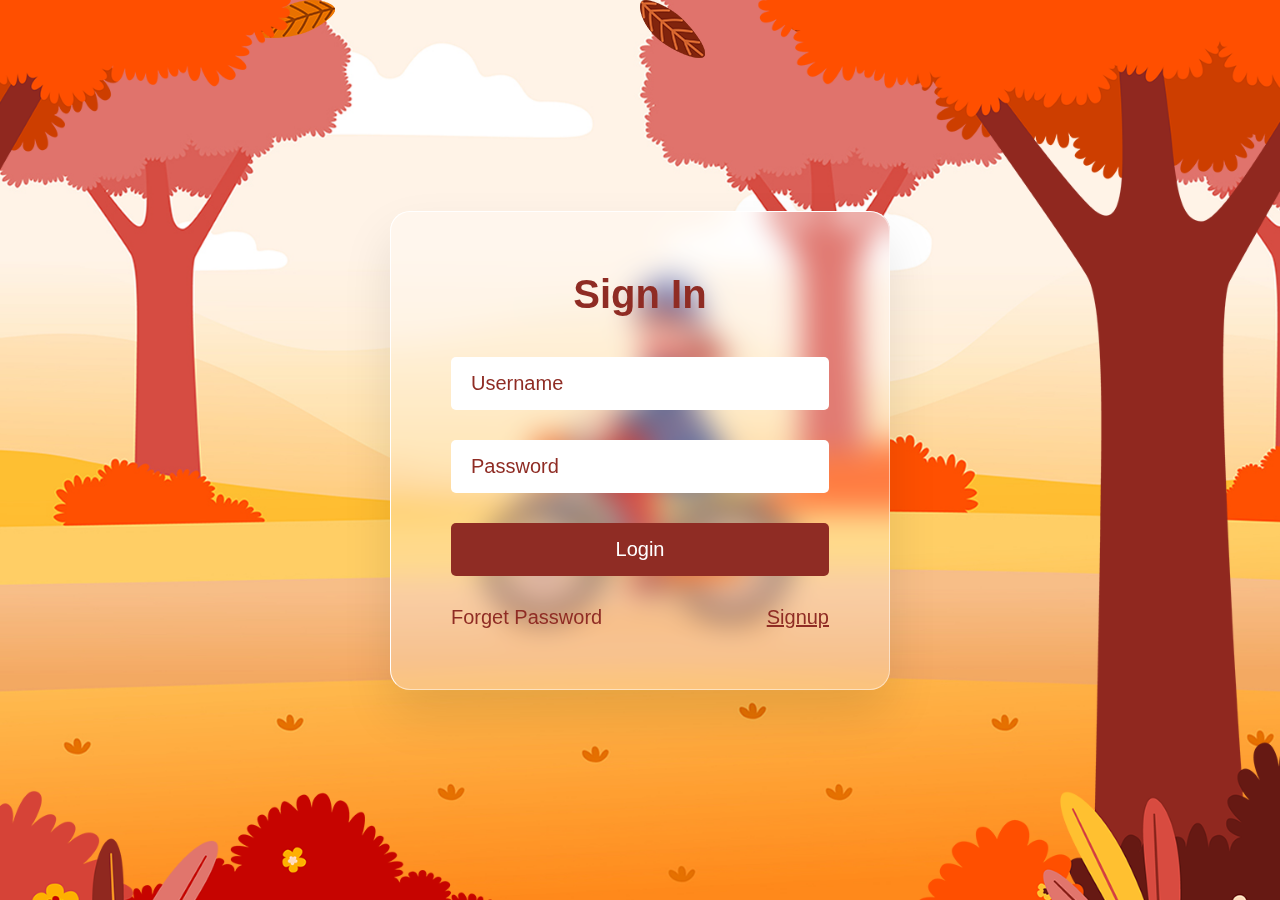
<file: animatedlogin/index.html>
<!DOCTYPE html>
<html lang="en">
<head>
    <meta charset="UTF-8">
    <meta http-equiv="X-UA-Compatible" content="IE=edge">
    <meta name="viewport" content="width=device-width, initial-scale=1.0">

    <link rel="stylesheet" href="style.css">
    <title>Animated Login Page</title>
</head>
<body>
<section>
<div class="leaves">
    <div class="set">
        <div><img src="img/leaf_01.png"></div>
        <div><img src="img/leaf_02.png"></div>
        <div><img src="img/leaf_03.png"></div>
        <div><img src="img/leaf_04.png"></div>
        <div><img src="img/leaf_01.png"></div>
        <div><img src="img/leaf_02.png"></div>
        <div><img src="img/leaf_03.png"></div>
        <div><img src="img/leaf_04.png"></div>
    </div>
</div>
<img src="img/bg.jpg" class="bg">
<img src="img/girl.png" class="girl">

<div class="login">
    <h2> Sign In </h2>

    <div class="inputBox">
   <input type="text" placeholder="Username">
    </div>

    <div class="inputBox">
        <input type="password" placeholder="Password">
         </div>

         <div class="inputBox">
            <input type="submit" value="Login" id="btn">
         </div>

         <div class="group">
            <a href="#">Forget Password</a>
            <a href="#">Signup</a>
         </div>
        </div>

<img src="img/trees.png" class="trees">

</section>





    
</body>
</html>
</file>
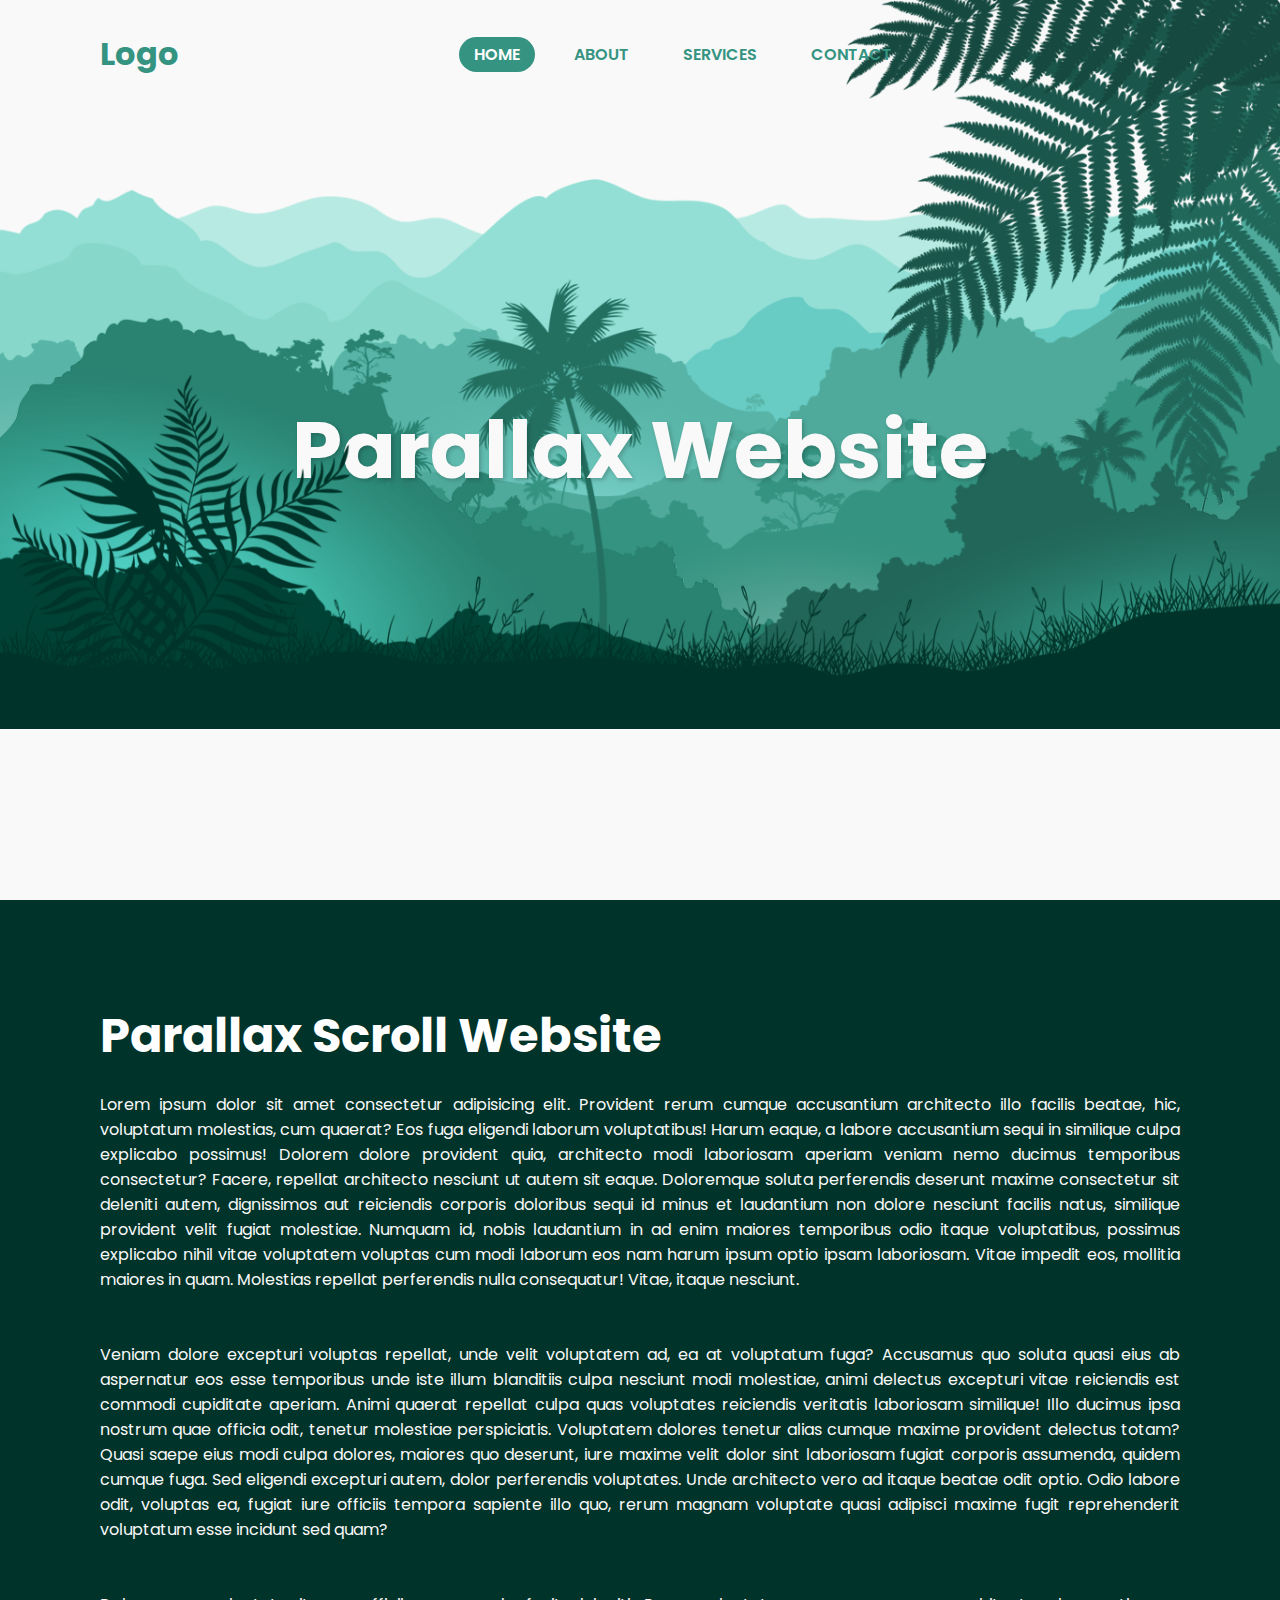
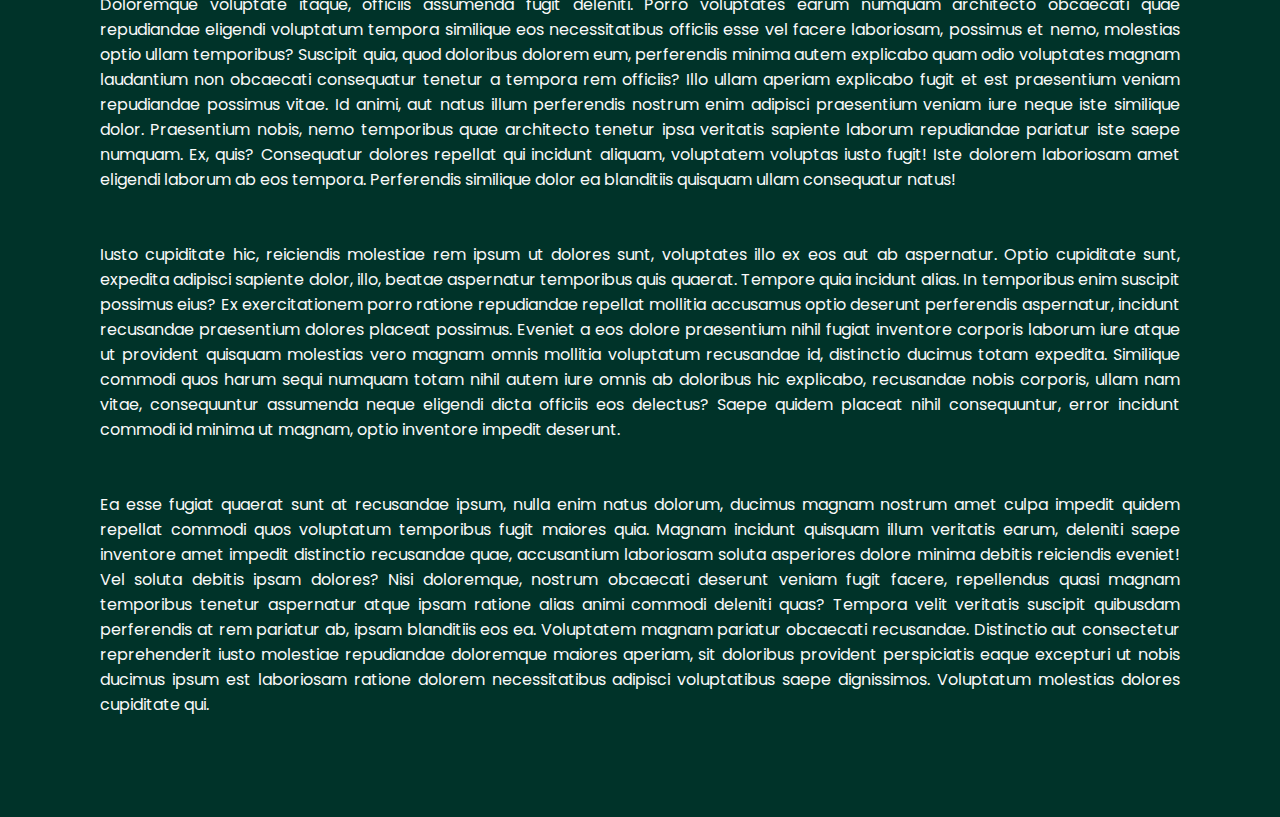
<file: Parallax Scrolling Website Projects/index.html>
<!DOCTYPE html>
<html lang="en">

<head>
    <meta charset="UTF-8">
    <meta http-equiv="X-UA-Compatible" content="IE=edge">
    <meta name="viewport" content="width=device-width, initial-scale=1.0">
    <title>Parallax Scrolling Website | Codehal</title>
    <link rel="stylesheet" href="style.css">
</head>
<body>
    
    <header>
        <h2 class="logo">Logo</h2>
        <nav class="navigation">
            <a href="#" class="active">HOME</a>
            <a href="#">ABOUT</a>
            <a href="#">SERVICES</a>
            <a href="#">CONTACT</a>
        </nav>
    </header>
 
    <section class="parallax">
        <img src="hill1.png" id="hill1">
        <img src="hill2.png" id="hill2">
        <img src="hill3.png" id="hill3">
        <img src="hill4.png" id="hill4">
        <img src="hill5.png" id="hill5">
        <img src="tree.png" id="tree">
        <h2 id="text">Parallax Website</h2>
        <img src="leaf.png" id="leaf">
        <img src="plant.png" id="plant">
    </section>
    
    <section class="sec">
        <h2>Parallax Scroll Website</h2>
            <p align="justify">Lorem ipsum dolor sit amet consectetur adipisicing elit. Provident rerum cumque accusantium architecto illo facilis beatae, hic, voluptatum molestias, cum quaerat? Eos fuga eligendi laborum voluptatibus! Harum eaque, a labore accusantium sequi in similique culpa explicabo possimus! Dolorem dolore provident quia, architecto modi laboriosam aperiam veniam nemo ducimus temporibus consectetur? Facere, repellat architecto nesciunt ut autem sit eaque. Doloremque soluta perferendis deserunt maxime consectetur sit deleniti autem, dignissimos aut reiciendis corporis doloribus sequi id minus et laudantium non dolore nesciunt facilis natus, similique provident velit fugiat molestiae. Numquam id, nobis laudantium in ad enim maiores temporibus odio itaque voluptatibus, possimus explicabo nihil vitae voluptatem voluptas cum modi laborum eos nam harum ipsum optio ipsam laboriosam. Vitae impedit eos, mollitia maiores in quam. Molestias repellat perferendis nulla consequatur! Vitae, itaque nesciunt.</p aligin="justify"><br><br>
            <p align="justify">Veniam dolore excepturi voluptas repellat, unde velit voluptatem ad, ea at voluptatum fuga? Accusamus quo soluta quasi eius ab aspernatur eos esse temporibus unde iste illum blanditiis culpa nesciunt modi molestiae, animi delectus excepturi vitae reiciendis est commodi cupiditate aperiam. Animi quaerat repellat culpa quas voluptates reiciendis veritatis laboriosam similique! Illo ducimus ipsa nostrum quae officia odit, tenetur molestiae perspiciatis. Voluptatem dolores tenetur alias cumque maxime provident delectus totam? Quasi saepe eius modi culpa dolores, maiores quo deserunt, iure maxime velit dolor sint laboriosam fugiat corporis assumenda, quidem cumque fuga. Sed eligendi excepturi autem, dolor perferendis voluptates. Unde architecto vero ad itaque beatae odit optio. Odio labore odit, voluptas ea, fugiat iure officiis tempora sapiente illo quo, rerum magnam voluptate quasi adipisci maxime fugit reprehenderit voluptatum esse incidunt sed quam?</p aligin="justify"><br><br>
            <p align="justify">Doloremque voluptate itaque, officiis assumenda fugit deleniti. Porro voluptates earum numquam architecto obcaecati quae repudiandae eligendi voluptatum tempora similique eos necessitatibus officiis esse vel facere laboriosam, possimus et nemo, molestias optio ullam temporibus? Suscipit quia, quod doloribus dolorem eum, perferendis minima autem explicabo quam odio voluptates magnam laudantium non obcaecati consequatur tenetur a tempora rem officiis? Illo ullam aperiam explicabo fugit et est praesentium veniam repudiandae possimus vitae. Id animi, aut natus illum perferendis nostrum enim adipisci praesentium veniam iure neque iste similique dolor. Praesentium nobis, nemo temporibus quae architecto tenetur ipsa veritatis sapiente laborum repudiandae pariatur iste saepe numquam. Ex, quis? Consequatur dolores repellat qui incidunt aliquam, voluptatem voluptas iusto fugit! Iste dolorem laboriosam amet eligendi laborum ab eos tempora. Perferendis similique dolor ea blanditiis quisquam ullam consequatur natus!</p aligin="justify"><br><br>
            <p align="justify">Iusto cupiditate hic, reiciendis molestiae rem ipsum ut dolores sunt, voluptates illo ex eos aut ab aspernatur. Optio cupiditate sunt, expedita adipisci sapiente dolor, illo, beatae aspernatur temporibus quis quaerat. Tempore quia incidunt alias. In temporibus enim suscipit possimus eius? Ex exercitationem porro ratione repudiandae repellat mollitia accusamus optio deserunt perferendis aspernatur, incidunt recusandae praesentium dolores placeat possimus. Eveniet a eos dolore praesentium nihil fugiat inventore corporis laborum iure atque ut provident quisquam molestias vero magnam omnis mollitia voluptatum recusandae id, distinctio ducimus totam expedita. Similique commodi quos harum sequi numquam totam nihil autem iure omnis ab doloribus hic explicabo, recusandae nobis corporis, ullam nam vitae, consequuntur assumenda neque eligendi dicta officiis eos delectus? Saepe quidem placeat nihil consequuntur, error incidunt commodi id minima ut magnam, optio inventore impedit deserunt.</p aligin="justify"><br><br>
            <p align="justify">Ea esse fugiat quaerat sunt at recusandae ipsum, nulla enim natus dolorum, ducimus magnam nostrum amet culpa impedit quidem repellat commodi quos voluptatum temporibus fugit maiores quia. Magnam incidunt quisquam illum veritatis earum, deleniti saepe inventore amet impedit distinctio recusandae quae, accusantium laboriosam soluta asperiores dolore minima debitis reiciendis eveniet! Vel soluta debitis ipsam dolores? Nisi doloremque, nostrum obcaecati deserunt veniam fugit facere, repellendus quasi magnam temporibus tenetur aspernatur atque ipsam ratione alias animi commodi deleniti quas? Tempora velit veritatis suscipit quibusdam perferendis at rem pariatur ab, ipsam blanditiis eos ea. Voluptatem magnam pariatur obcaecati recusandae. Distinctio aut consectetur reprehenderit iusto molestiae repudiandae doloremque maiores aperiam, sit doloribus provident perspiciatis eaque excepturi ut nobis ducimus ipsum est laboriosam ratione dolorem necessitatibus adipisci voluptatibus saepe dignissimos. Voluptatum molestias dolores cupiditate qui.</p>
        
    </section>

    <script src="script.js"></script>
</body>

</html>
</file>
<file: animatedlogin/style.css>
*{
    margin: 0;
    padding: 0;
    box-sizing: border-box;
    font-family: 'poppins', sans-serif;
}

section{
    position: relative;
    display: flex;
    justify-content: center;
    align-items: center;
    width: 100%;
    height: 100vh;
    overflow-x: hidden;
}

section .bg{
 position: absolute;
 top: 0;
 left: 0;
 width: 100%;
 height: 100%;
 object-fit: cover;
 pointer-events: none;   
}

section .trees{
    position: absolute;
    top: 0;
    left: 0;
    width: 100%;
    height: 100%;
    object-fit: cover;  
    z-index: 100;
    pointer-events: none;
}

section .girl{
    position: absolute;
    scale: 0.65;
    animation: animatedGirl 10s linear infinite;
    pointer-events: none;
}

@keyframes animatedGirl{
    0%{
      transform: translateX(calc(100% + 100vw));  
    }
    
    50%{
        transform: translateX(calc(-100% - 100vw));  
      }

      50.01%{
        transform: translateX(calc(-100% - 100vw))
        rotateY(180deg);  
      }

      100%{
        transform: translateX(calc(100% + 100vw))
        rotateY(180deg);  
      }

}



.login{
    position: relative;
    padding: 60px;
    background: rgba(255,255,255,0.25);
    backdrop-filter: blur(15px);
    border: 1px solid #fff;
    border-bottom: 1px solid rgba(255,255,255,0.5);
    border-right: 1px solid rgba(255,255,255,0.5); 
    border-radius: 20px;
    width: 500px;
    display: flex;
    flex-direction: column;
    gap: 30px;
    box-shadow: 0 25px 50px rgba(0,0,0,0.1);
}

.login h2{
    position: relative;
    width: 100%;
    text-align: center;
    font-size: 2.5rem;
    font-weight: 600;
    color: #8f2c24;
    margin-bottom: 10px;
}

.login .inputBox{
    position: relative;
}
 
.login .inputBox input{
    position: relative;
    width: 100%;
    padding: 15px 20px;
    outline: none;
    font-size: 1.25rem;
    color: #8f2c24;
    border-radius: 5px;
    background: #fff;
    border: none;
    margin-bottom: 0px;

}

.login .inputBox ::placeholder{
    color: #8f2c24;
}

.login .inputBox #btn{
    position: relative;
    border: none;
    outline: none;
    background: #8f2c24;
    color: #fff;
    cursor: pointer;
    font-size: 1.25rem;
    font-weight: 500;
    transition: 0.5s;
}

.login .inputBox #btn:hover{
    background: #d64c42;
}

.login .group{
    display: flex;
    justify-content: space-between;
}


.login .group a{
    font-size: 1.25rem;
    color: #8f2c24;
    font-weight: 500;
    text-decoration: none;
}

.login .group a:nth-child(2){
    text-decoration: underline;
}

.leaves{
    position: absolute;
    width: 100%;
    height: 100vh;
    overflow: hidden;
    display: flex;
    justify-content: center;
    align-items: center;
    z-index: 1;
    pointer-events: none;
}

.leaves .set{
    position: absolute;
   width: 100%;
   height: 100%;
   top: 0;
   left: 0;
   pointer-events: none;
}

.leaves .set div{
    position: absolute;
    display: block;
}

.leaves .set div:nth-child(1){
    left: 20%;
    animation: animate 20s linear infinite;
}

.leaves .set div:nth-child(2){
    left: 50%;
    animation: animate 14s linear infinite;
}
.leaves .set div:nth-child(3){
    left: 70%;
    animation: animate 12s linear infinite;
}
.leaves .set div:nth-child(4){
    left: 5%;
    animation: animate 15s linear infinite;
}
.leaves .set div:nth-child(5){
    left: 85%;
    animation: animate 18s linear infinite;
}
.leaves .set div:nth-child(6){
    left: 90%;
    animation: animate 12s linear infinite;
}
.leaves .set div:nth-child(7){
    left: 15%;
    animation: animate 14s linear infinite;
}
.leaves .set div:nth-child(8){
    left: 60%;
    animation: animate 15s linear infinite;
}


@keyframes animate{
    0%{
       opacity: 0;
       top: -10%;
       transform: translateX(20px) rotate(0deg);
    }
    
    10%{
        opacity: 1;
    }

    20%{
        transform: translateX(-20px) rotate(45deg);
    }

    40%{
        transform: translateX(-20px) rotate(90deg);
    }


    60%{
        transform: translateX(20px) rotate(180deg);
    }

    80%{
        transform: translateX(-20px) rotate(45deg);
    }

    100%{
        top: 110%;
        transform: translateX(20px) rotate(225deg);
    }
}
</file>
<file: Parallax Scrolling Website Projects/style.css>
@import url('https://fonts.googleapis.com/css2?family=Poppins:wght@300;400;500;600;700;800;900&display=swap');

* {
    margin: 0;
    padding: 0;
    box-sizing: border-box;
    font-family: 'Poppins', sans-serif;
}

body{
    background: #f9f9f9;
    min-height: 100vh;
    overflow-x: hidden;
}


header{
    position: absolute;
    top: 0;
    left: 0;
    width: 100%;
    padding: 30px 100px;
    display: flex;
    justify-content: flex-start;
    align-items: center;
    z-index: 1000;
}

.logo{
    margin-right: 270px;
    font-size: 2em;
    color: #359381;
}

.navigation a{
    color: #359381;
   padding: 6px 15px;
   text-decoration: none;
   border-radius: 20px;
   margin: 0px 10px;
   font-weight: 600;

}

.navigation a:hover, a.active{
    background: #359381;
    color: white;
}

.parallax{
    position: relative;
    display: flex;
    justify-content: center;
    align-items: center;
    height: 100vh;
    overflow: hidden;
}

#text{
    position: absolute;
    font-size: 5em;
    color: #f9f9f9;
    text-shadow: 2px 2px 4px rgba(0,0,0,.2);
}

.parallax img{
    position: absolute;
    top: 0;
    left: 0;
    width: 100%;
    pointer-events: none;
    
}

.sec{
    position: relative;
    padding: 100px;
    background: #003329;
}

.sec h2{
    font-size: 3em;
    color: #ffffff;
    margin-bottom: 20px;
}

.sec p{
    color: #f9f9f9;
}
</file>
